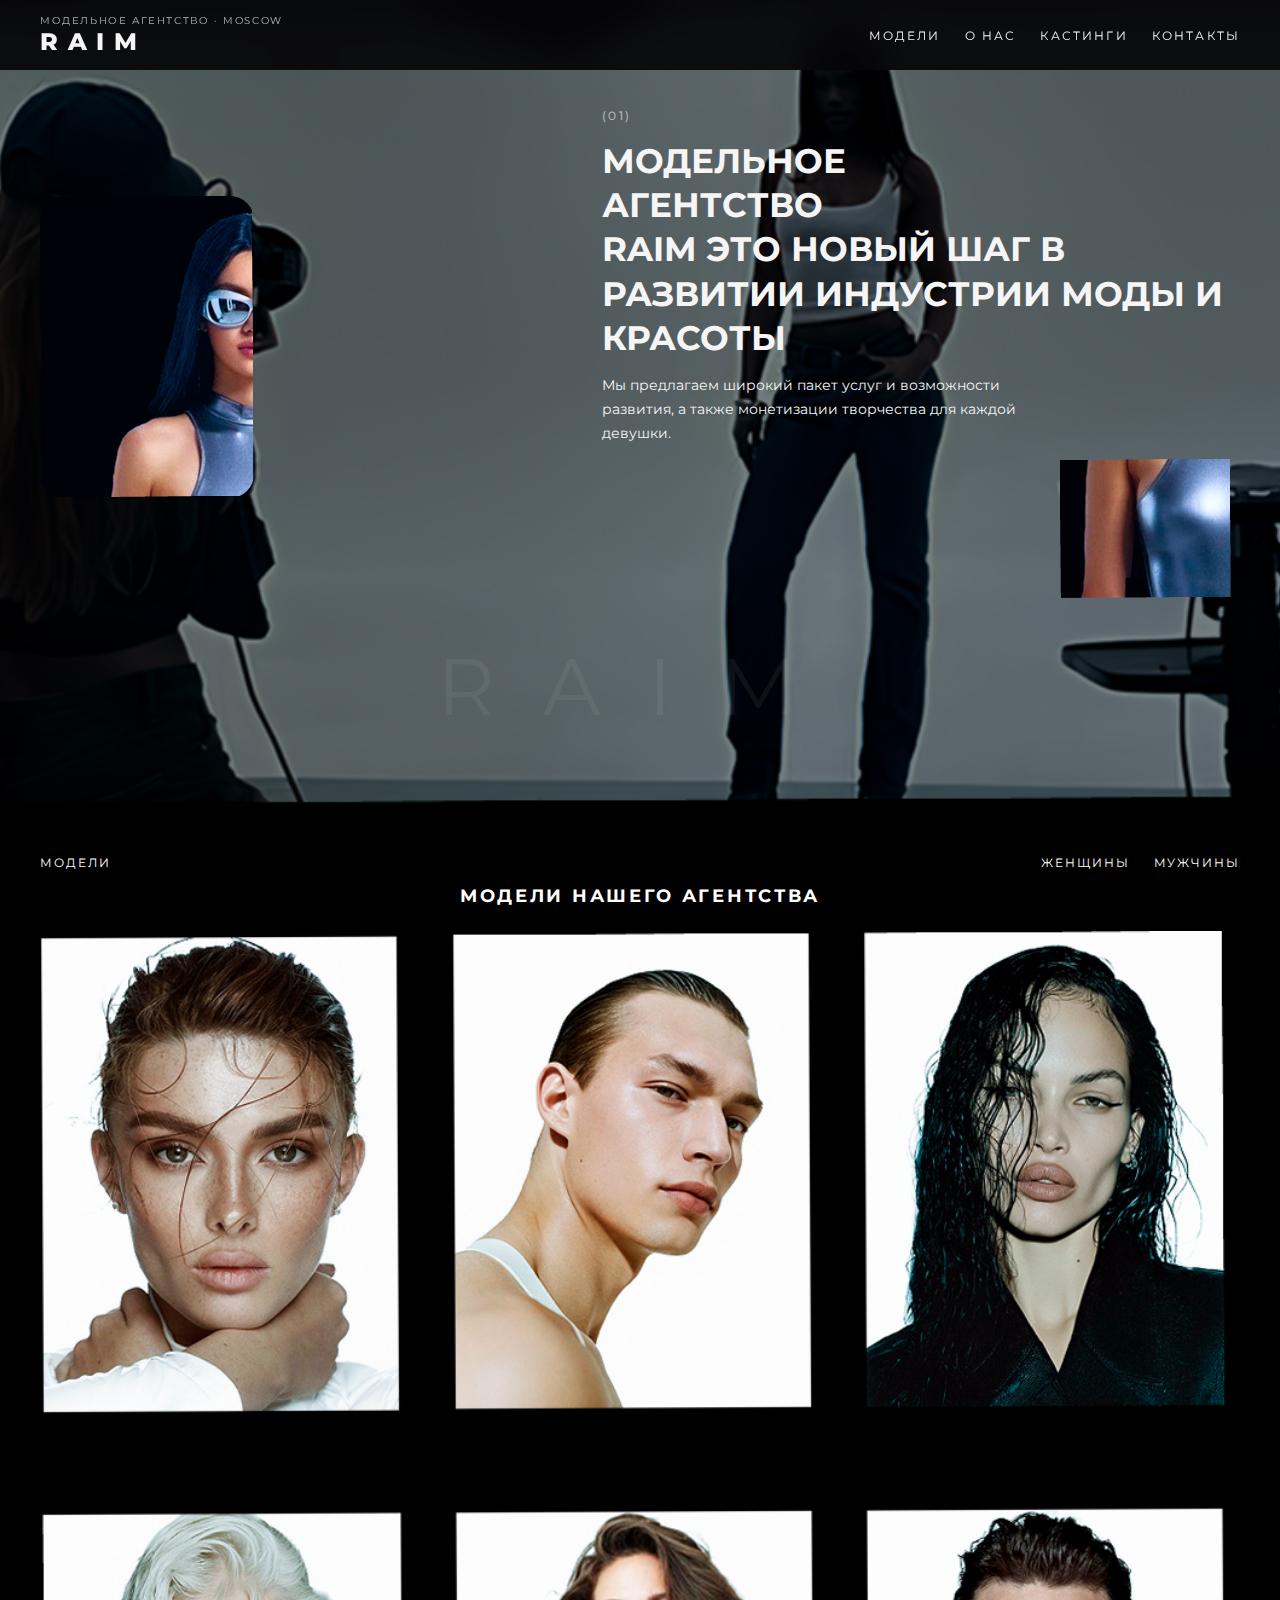
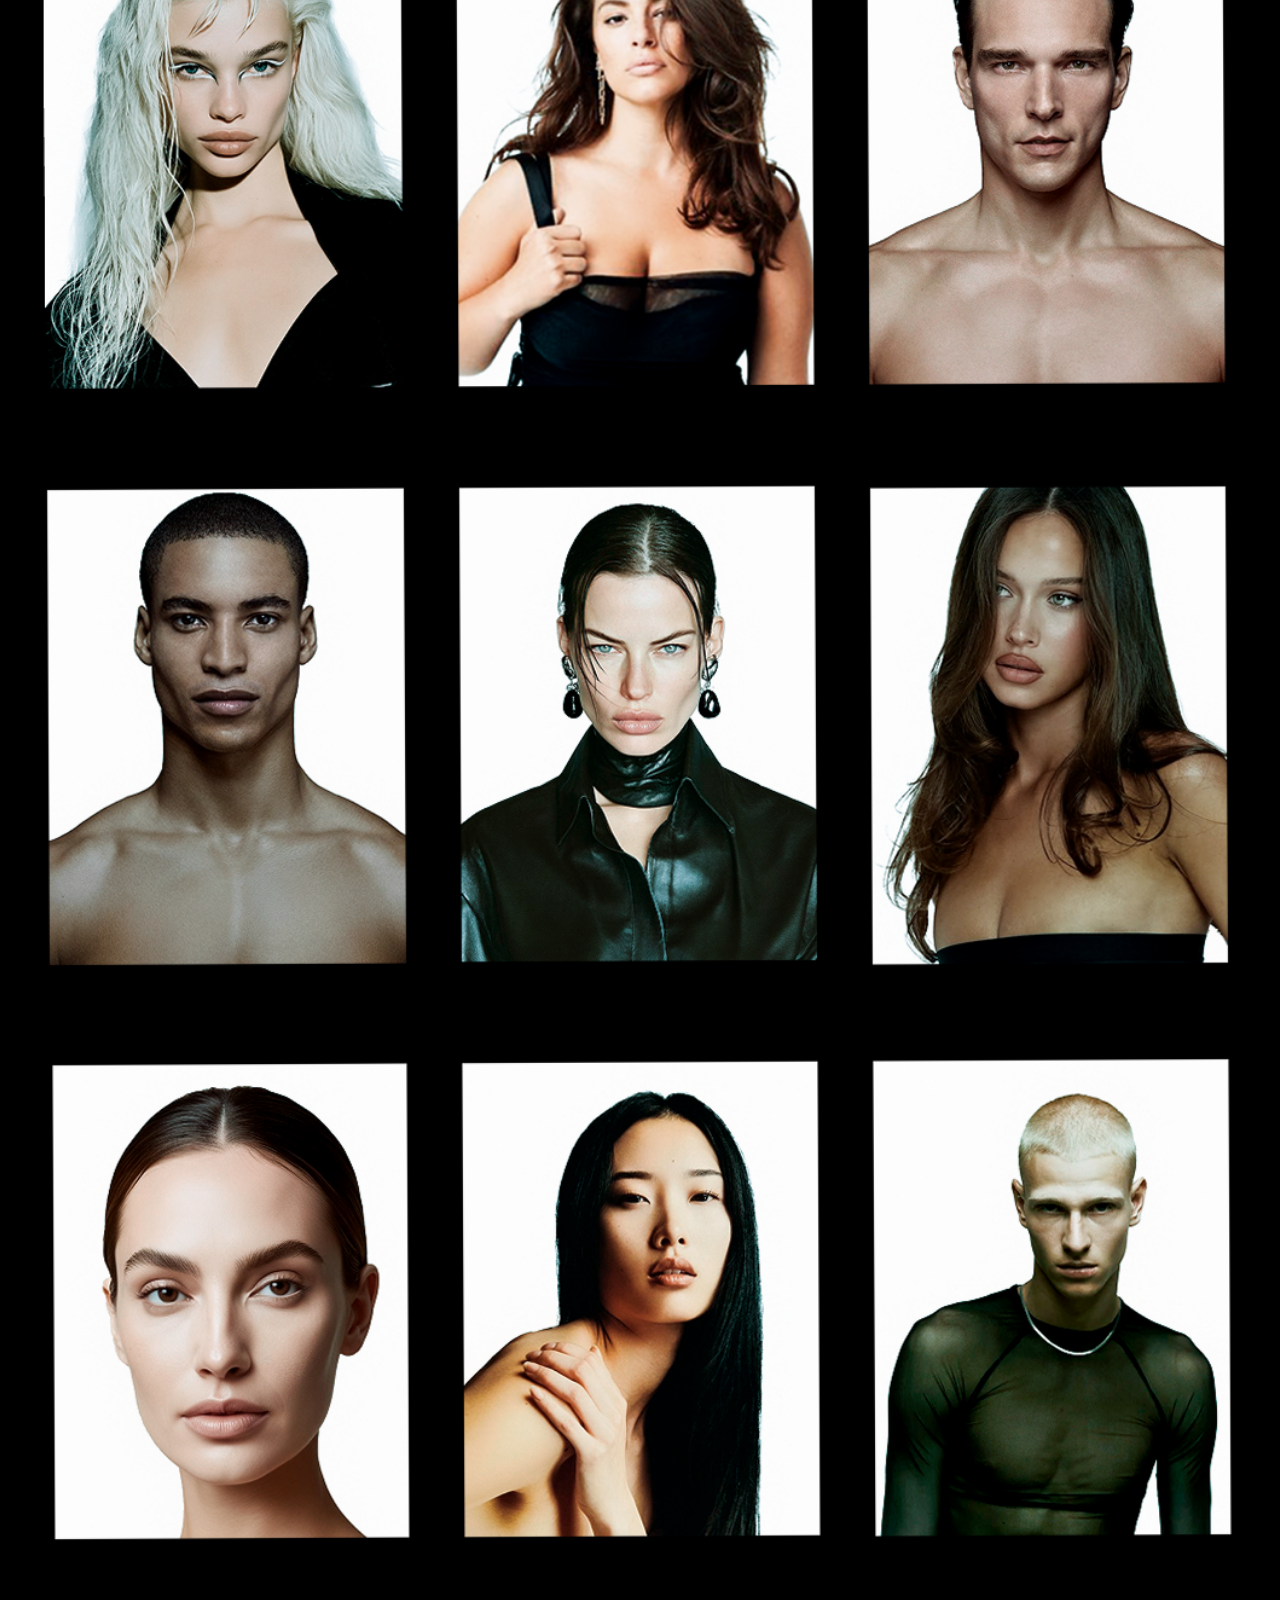
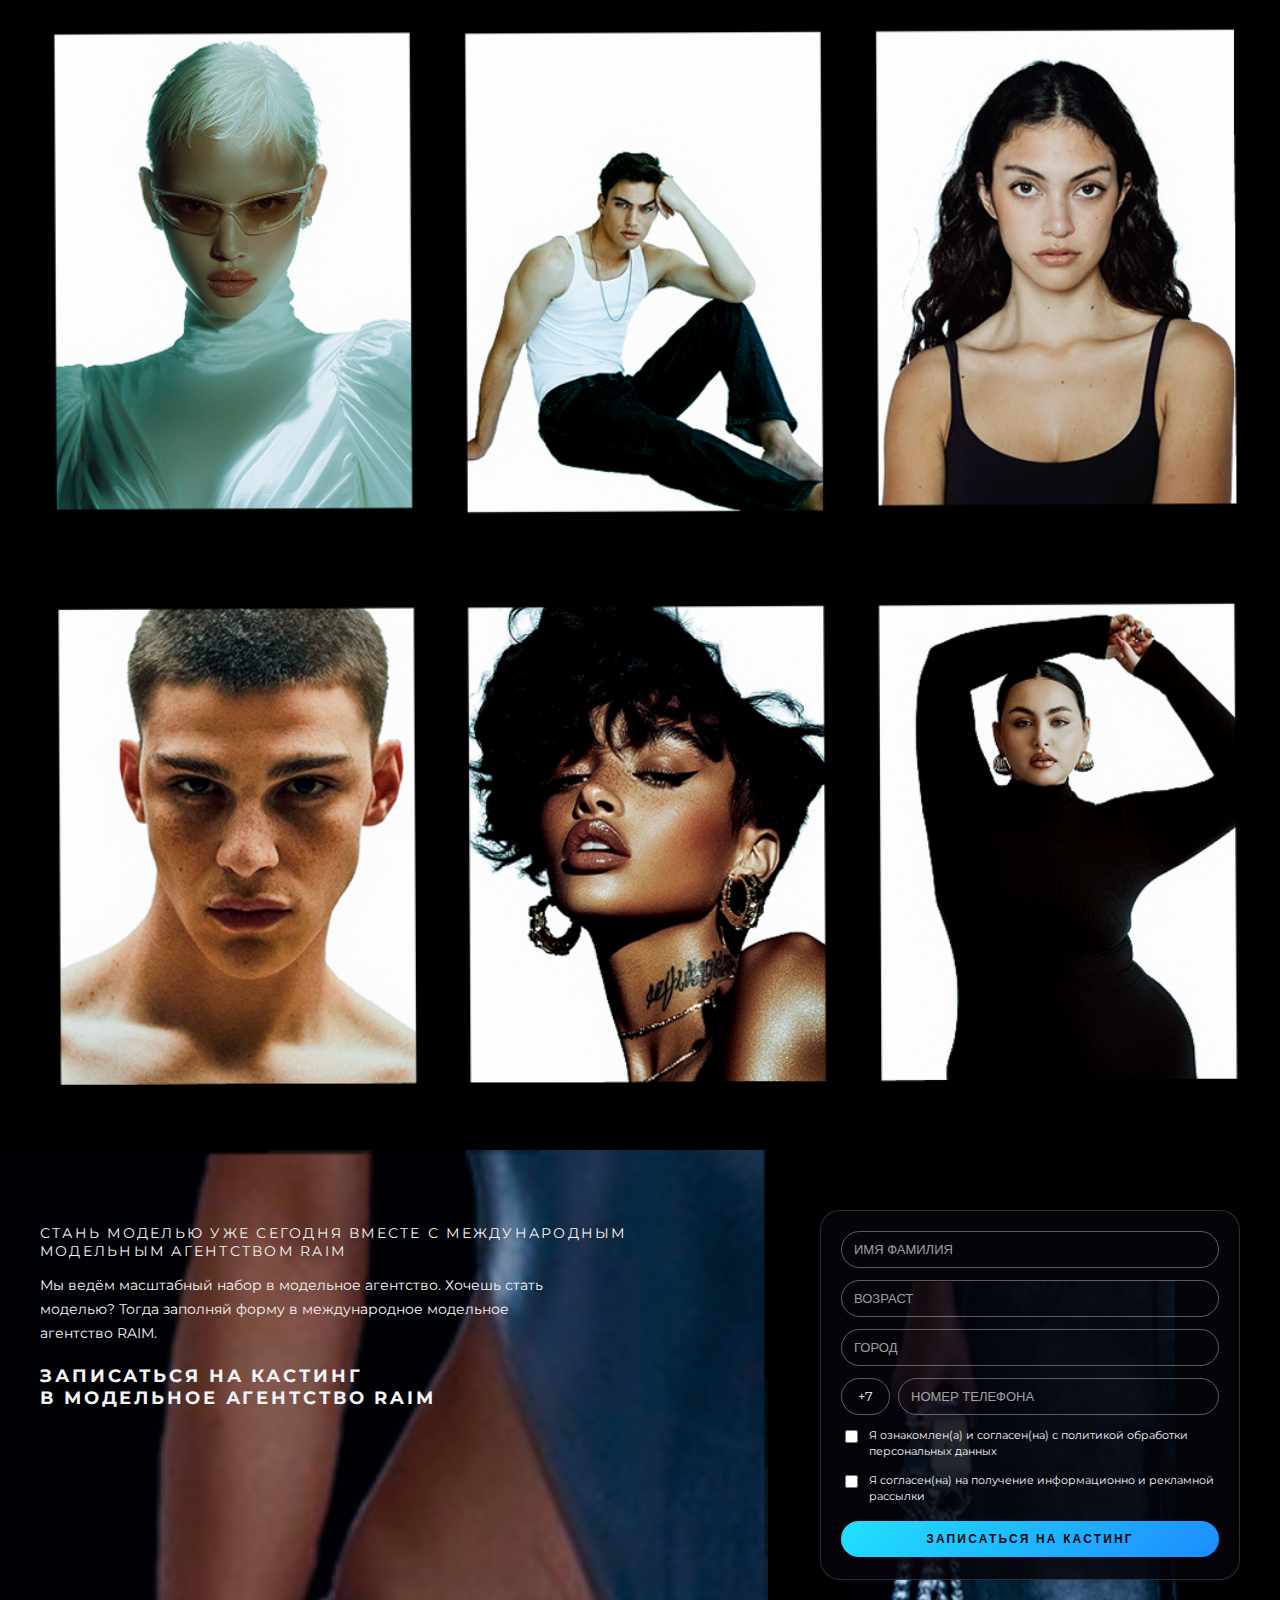
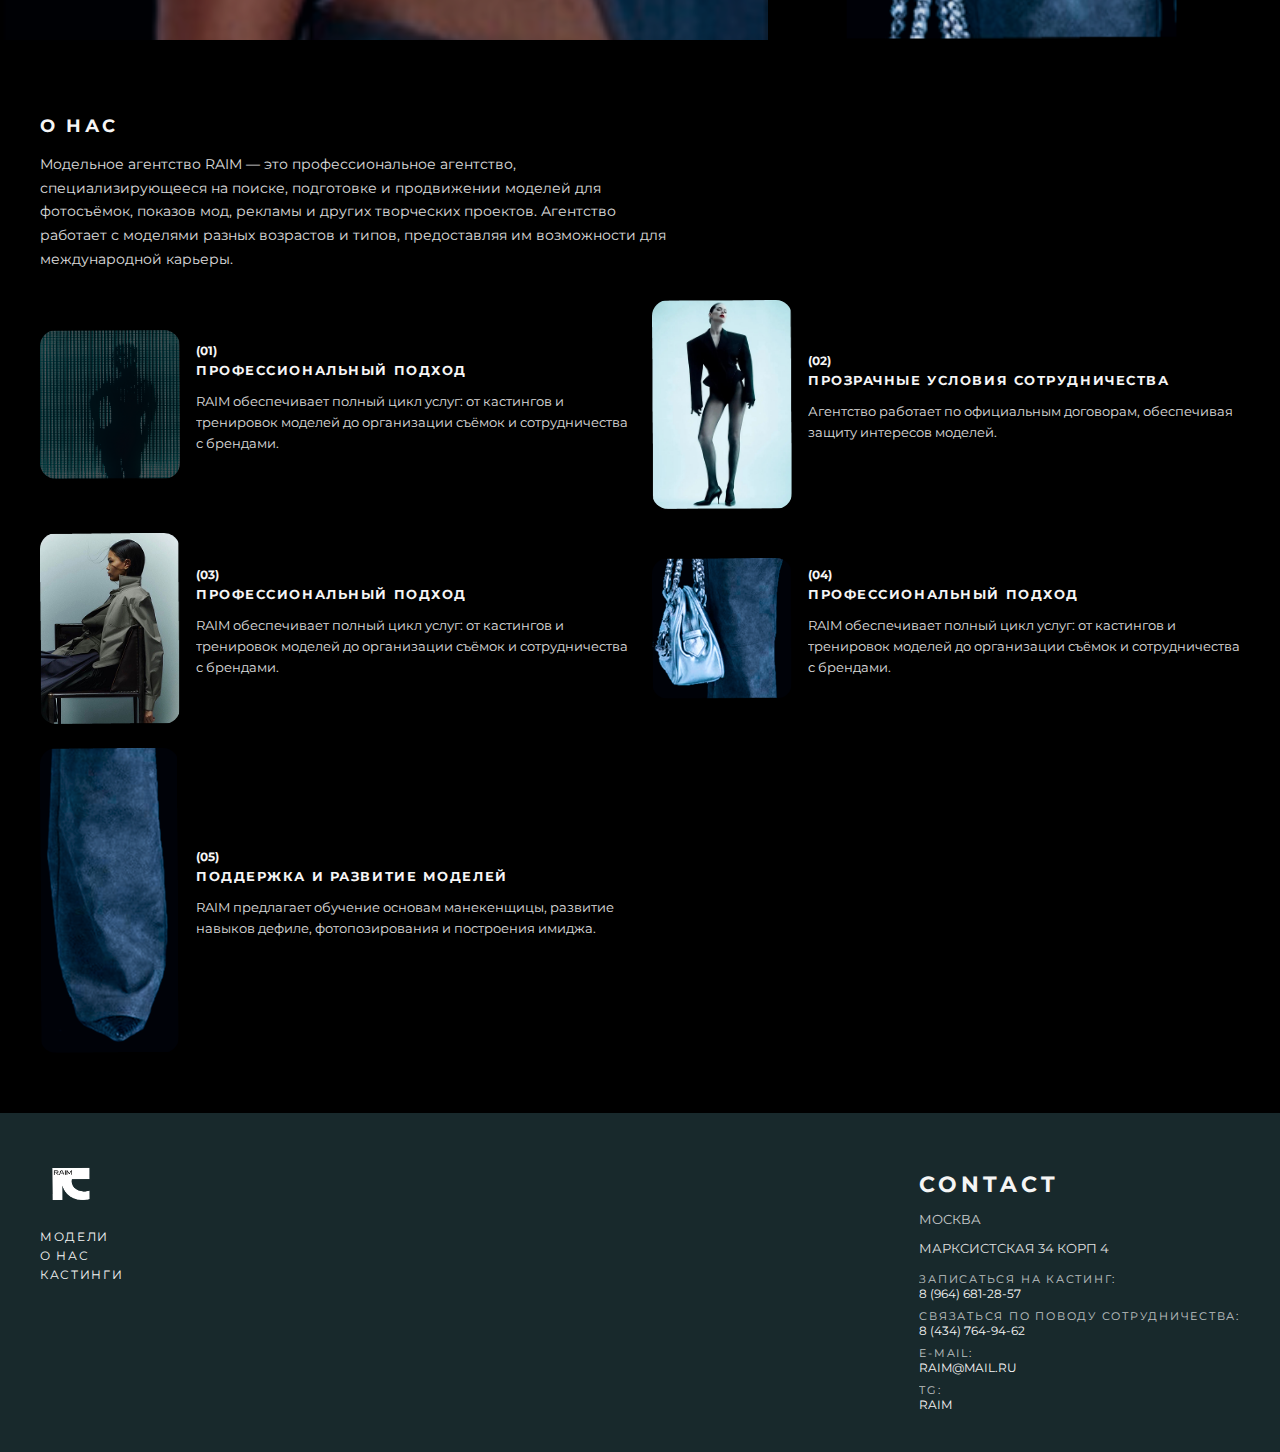
<file: imported_zip/index.html>
<!DOCTYPE html>
<html lang="ru">
<head>
  <meta charset="UTF-8">
  <title>RAIM — Модельное агентство</title>
  <meta name="viewport" content="width=device-width, initial-scale=1.0">
  <link href="https://fonts.googleapis.com/css2?family=Montserrat:wght@300;400;500;600;700;800&display=swap" rel="stylesheet">
  <link rel="stylesheet" href="css/style.css">
</head>
<body>
  <!-- Header -->
  <header class="header">
    <div class="container header__inner">
      <div class="header__logo">
        <span class="header__logo-top">МОДЕЛЬНОЕ АГЕНТСТВО · MOSCOW</span>
        <span class="header__logo-main">RAIM</span>
      </div>

      <input type="checkbox" id="menu-toggle" class="header__toggle">
      <label for="menu-toggle" class="header__burger" aria-label="Открыть меню">
        <span></span><span></span><span></span>
      </label>

      <nav class="header__nav">
        <a href="#models" class="header__link">МОДЕЛИ</a>
        <a href="#about" class="header__link">О НАС</a>
        <a href="#casting" class="header__link">КАСТИНГИ</a>
        <a href="#contact" class="header__link">КОНТАКТЫ</a>
      </nav>
    </div>
  </header>

  <main>
    <!-- Hero -->
    <section class="hero" id="top">
      <div class="hero__bg">
        <img src="assets/background.png" alt="" class="hero__bg-img">
      </div>

      <div class="container hero__inner">
        <div class="hero__left">
          <div class="hero__photo-main">
            <img src="assets/first.png" alt="Модель RAIM">
          </div>
        </div>
        <div class="hero__right">
          <p class="hero__kicker">(01)</p>
          <h1 class="hero__title">
            МОДЕЛЬНОЕ<br>АГЕНТСТВО<br>RAIM ЭТО НОВЫЙ ШАГ В<br>
            РАЗВИТИИ ИНДУСТРИИ МОДЫ И КРАСОТЫ
          </h1>
          <p class="hero__text">
            Мы предлагаем широкий пакет услуг и возможности развития, а также
            монетизации творчества для каждой девушки.
          </p>
          <div class="hero__mini">
            <img src="assets/second.png" alt="Модель RAIM">
          </div>
        </div>
      </div>

      <div class="hero__word">
        <span>R</span><span>A</span><span>I</span><span>M</span>
      </div>
    </section>

    <!-- Models -->
    <section class="models" id="models">
      <div class="container">
        <div class="models__head">
          <div class="models__tabs-line">
            <span class="models__tab-left">МОДЕЛИ</span>
            <div class="models__tabs-center">
              <span>ЖЕНЩИНЫ</span>
              <span>МУЖЧИНЫ</span>
            </div>
          </div>
          <h2 class="models__title">
            МОДЕЛИ НАШЕГО АГЕНТСТВА
          </h2>
        </div>

        <!-- Вариант как в макете: единое изображение сетки моделей -->
        <div class="models__image-wrapper">
          <img src="assets/models.png" alt="Модели агентства RAIM" class="models__image">
        </div>
      </div>
    </section>

    <!-- Casting -->
    <section class="casting" id="casting">
      <div class="casting__bg">
        <img src="assets/third.png" alt="" class="casting__bg-img casting__bg-img_main">
        <img src="assets/fourth.png" alt="" class="casting__bg-img casting__bg-img_side">
      </div>

      <div class="container casting__inner">
        <div class="casting__text">
          <p class="casting__kicker">
            Стань моделью уже сегодня вместе с международным модельным агентством RAIM
          </p>
          <p class="casting__lead">
            Мы ведём масштабный набор в модельное агентство. Хочешь стать моделью?
            Тогда заполняй форму в международное модельное агентство RAIM.
          </p>
          <h2 class="casting__title">
            ЗАПИСАТЬСЯ НА КАСТИНГ<br>
            В МОДЕЛЬНОЕ АГЕНТСТВО RAIM
          </h2>
        </div>

        <form class="casting__form">
          <input type="text" name="name" placeholder="ИМЯ ФАМИЛИЯ" required>
          <input type="number" name="age" placeholder="ВОЗРАСТ" required>
          <input type="text" name="city" placeholder="ГОРОД" required>
          <div class="casting__phone">
            <span class="casting__phone-prefix">+7</span>
            <input type="tel" name="phone" placeholder="НОМЕР ТЕЛЕФОНА" required>
          </div>

          <label class="casting__checkbox">
            <input type="checkbox" required>
            <span>Я ознакомлен(а) и согласен(на) с политикой обработки персональных данных</span>
          </label>

          <label class="casting__checkbox">
            <input type="checkbox">
            <span>Я согласен(на) на получение информационно и рекламной рассылки</span>
          </label>

          <button type="submit" class="btn">
            ЗАПИСАТЬСЯ НА КАСТИНГ
          </button>
        </form>
      </div>
    </section>

    <!-- About -->
    <section class="about" id="about">
      <div class="container">
        <h2 class="section-title">О НАС</h2>
        <p class="about__lead">
          Модельное агентство RAIM — это профессиональное агентство, специализирующееся
          на поиске, подготовке и продвижении моделей для фотосъёмок, показов мод,
          рекламы и других творческих проектов. Агентство работает с моделями разных
          возрастов и типов, предоставляя им возможности для международной карьеры.
        </p>

        <div class="about__grid">
          <article class="about__item">
            <div class="about__img-wrap">
              <img src="assets/1.png" alt="Профессиональный подход">
            </div>
            <div class="about__item-content">
              <h3 class="about__item-kicker">(01)</h3>
              <h3 class="about__item-title">ПРОФЕССИОНАЛЬНЫЙ ПОДХОД</h3>
              <p class="about__item-text">
                RAIM обеспечивает полный цикл услуг: от кастингов и тренировок моделей
                до организации съёмок и сотрудничества с брендами.
              </p>
            </div>
          </article>

          <article class="about__item">
            <div class="about__img-wrap">
              <img src="assets/2.png" alt="Прозрачные условия">
            </div>
            <div class="about__item-content">
              <h3 class="about__item-kicker">(02)</h3>
              <h3 class="about__item-title">ПРОЗРАЧНЫЕ УСЛОВИЯ СОТРУДНИЧЕСТВА</h3>
              <p class="about__item-text">
                Агентство работает по официальным договорам, обеспечивая защиту интересов моделей.
              </p>
            </div>
          </article>

          <article class="about__item">
            <div class="about__img-wrap">
              <img src="assets/3.png" alt="Профессиональный подход">
            </div>
            <div class="about__item-content">
              <h3 class="about__item-kicker">(03)</h3>
              <h3 class="about__item-title">ПРОФЕССИОНАЛЬНЫЙ ПОДХОД</h3>
              <p class="about__item-text">
                RAIM обеспечивает полный цикл услуг: от кастингов и тренировок моделей
                до организации съёмок и сотрудничества с брендами.
              </p>
            </div>
          </article>

          <article class="about__item">
            <div class="about__img-wrap">
              <img src="assets/fivth.png" alt="Профессиональный подход">
            </div>
            <div class="about__item-content">
              <h3 class="about__item-kicker">(04)</h3>
              <h3 class="about__item-title">ПРОФЕССИОНАЛЬНЫЙ ПОДХОД</h3>
              <p class="about__item-text">
                RAIM обеспечивает полный цикл услуг: от кастингов и тренировок моделей
                до организации съёмок и сотрудничества с брендами.
              </p>
            </div>
          </article>

          <article class="about__item">
            <div class="about__img-wrap">
              <img src="assets/sixth.png" alt="Поддержка и развитие моделей">
            </div>
            <div class="about__item-content">
              <h3 class="about__item-kicker">(05)</h3>
              <h3 class="about__item-title">ПОДДЕРЖКА И РАЗВИТИЕ МОДЕЛЕЙ</h3>
              <p class="about__item-text">
                RAIM предлагает обучение основам манекенщицы, развитие навыков дефиле,
                фотопозирования и построения имиджа.
              </p>
            </div>
          </article>
        </div>
      </div>
    </section>

    <!-- Contact -->
    <section class="contact" id="contact">
      <div class="container contact__inner">
        <div class="contact__left">
          <div class="contact__logo">
            <img src="assets/logo.png" alt="RAIM логотип">
          </div>
          <nav class="contact__nav">
            <a href="#models">МОДЕЛИ</a>
            <a href="#about">О НАС</a>
            <a href="#casting">КАСТИНГИ</a>
          </nav>
        </div>

        <div class="contact__right">
          <h2 class="contact__title">CONTACT</h2>
          <p class="contact__city">МОСКВА</p>
          <p class="contact__address">МАРКСИСТСКАЯ 34 КОРП 4</p>

          <div class="contact__rows">
            <div class="contact__row">
              <span class="contact__label">ЗАПИСАТЬСЯ НА КАСТИНГ:</span>
              <a href="tel:+79646812857" class="contact__value">8 (964) 681-28-57</a>
            </div>
            <div class="contact__row">
              <span class="contact__label">СВЯЗАТЬСЯ ПО ПОВОДУ СОТРУДНИЧЕСТВА:</span>
              <a href="tel:+74347649462" class="contact__value">8 (434) 764-94-62</a>
            </div>
            <div class="contact__row">
              <span class="contact__label">E-MAIL:</span>
              <a href="mailto:RAIM@MAIL.RU" class="contact__value">RAIM@MAIL.RU</a>
            </div>
            <div class="contact__row">
              <span class="contact__label">TG:</span>
              <span class="contact__value">RAIM</span>
            </div>
          </div>
        </div>
      </div>
    </section>
  </main>
</body>
</html>
</file>
<file: imported_zip/css/style.css>
*,
*::before,
*::after {
  box-sizing: border-box;
}

html, body {
  margin: 0;
  padding: 0;
}

body {
  font-family: "Montserrat", system-ui, -apple-system, BlinkMacSystemFont, sans-serif;
  background-color: #050608;
  color: #f5f5f5;
}

img {
  max-width: 100%;
  display: block;
}

a {
  color: inherit;
  text-decoration: none;
}

.container {
  width: min(1200px, 100% - 32px);
  margin-inline: auto;
}

/* Header */

.header {
  position: fixed;
  top: 0;
  left: 0;
  right: 0;
  z-index: 100;
  background: rgba(5, 5, 8, 0.92);
  backdrop-filter: blur(16px);
}

.header__inner {
  display: flex;
  align-items: center;
  justify-content: space-between;
  padding-block: 14px;
}

.header__logo-top {
  font-size: 10px;
  letter-spacing: 0.16em;
  text-transform: uppercase;
  opacity: 0.7;
  display: block;
}

.header__logo-main {
  font-size: 24px;
  font-weight: 800;
  letter-spacing: 0.4em;
  text-transform: uppercase;
  margin-top: 2px;
}

.header__nav {
  display: flex;
  gap: 24px;
  font-size: 12px;
  text-transform: uppercase;
  letter-spacing: 0.18em;
}

.header__link {
  position: relative;
  padding-block: 2px;
}

.header__link::after {
  content: "";
  position: absolute;
  left: 0;
  bottom: -4px;
  width: 0;
  height: 1px;
  background: #9ef0ff;
  transition: width 0.2s ease;
}

.header__link:hover::after {
  width: 100%;
}

.header__toggle {
  display: none;
}

.header__burger {
  display: none;
  width: 24px;
  height: 18px;
  flex-direction: column;
  justify-content: space-between;
  cursor: pointer;
}

.header__burger span {
  height: 2px;
  width: 100%;
  background: #f5f5f5;
  border-radius: 999px;
}

/* Hero */

.hero {
  position: relative;
  padding-top: 96px;
  padding-bottom: 72px;
  overflow: hidden;
  background-color: #000;
}

.hero__bg {
  position: absolute;
  inset: 0;
  opacity: 0.5;
  pointer-events: none;
}

.hero__bg-img {
  width: 100%;
  height: 100%;
  object-fit: cover;
}

.hero__inner {
  position: relative;
  display: grid;
  grid-template-columns: minmax(0, 0.9fr) minmax(0, 1.1fr);
  gap: 40px;
  align-items: center;
  z-index: 1;
}

.hero__photo-main img {
  border-radius: 24px;
}

.hero__mini {
  max-width: 180px;
  margin-left: auto;
}

.hero__kicker {
  font-size: 12px;
  text-transform: uppercase;
  letter-spacing: 0.2em;
  opacity: 0.7;
}

.hero__title {
  margin: 16px 0 12px;
  font-size: clamp(26px, 3vw, 34px);
  text-transform: uppercase;
  line-height: 1.3;
}

.hero__text {
  font-size: 14px;
  line-height: 1.7;
  max-width: 420px;
}

.hero__word {
  margin-top: 40px;
  text-align: center;
  font-size: clamp(40px, 10vw, 80px);
  letter-spacing: 0.6em;
  text-transform: uppercase;
  opacity: 0.06;
}

/* Models */

.models {
  padding-block: 48px 64px;
  background-color: #000;
}

.models__head {
  margin-bottom: 24px;
  color: #fff;
}

.models__tabs-line {
  display: flex;
  justify-content: space-between;
  font-size: 12px;
  text-transform: uppercase;
  letter-spacing: 0.16em;
  margin-bottom: 4px;
}

.models__tabs-center {
  display: flex;
  gap: 24px;
}

.models__title {
  font-size: 18px;
  text-align: center;
  text-transform: uppercase;
  letter-spacing: 0.15em;
}

.models__image-wrapper {
  margin-top: 24px;
}

.models__image {
  width: 100%;
  height: auto;
}

/* Casting */

.casting {
  position: relative;
  padding-block: 60px;
  background-color: #000;
  overflow: hidden;
}

.casting__bg {
  position: absolute;
  inset: 0;
  pointer-events: none;
}

.casting__bg-img_main {
  position: absolute;
  left: 0;
  top: 0;
  width: 60%;
  opacity: 0.65;
}

.casting__bg-img_side {
  position: absolute;
  right: 8%;
  bottom: 0;
  width: 26%;
  opacity: 0.9;
}

.casting__inner {
  position: relative;
  z-index: 1;
  display: grid;
  grid-template-columns: minmax(0, 1.1fr) minmax(0, 1fr);
  gap: 40px;
}

.casting__kicker {
  font-size: 14px;
  text-transform: uppercase;
  letter-spacing: 0.16em;
  margin-bottom: 12px;
}

.casting__lead {
  font-size: 14px;
  line-height: 1.7;
  margin-bottom: 20px;
  max-width: 520px;
}

.casting__title {
  font-size: 18px;
  text-transform: uppercase;
  letter-spacing: 0.16em;
}

.casting__form {
  display: flex;
  flex-direction: column;
  gap: 12px;
  padding: 20px 20px 22px;
  background: rgba(5, 5, 10, 0.85);
  border-radius: 20px;
  border: 1px solid rgba(255, 255, 255, 0.16);
  max-width: 420px;
  margin-left: auto;
}

.casting__form input {
  padding: 10px 12px;
  border-radius: 999px;
  border: 1px solid rgba(255, 255, 255, 0.35);
  background: transparent;
  color: #f5f5f5;
  font-size: 13px;
}

.casting__form input::placeholder {
  color: rgba(245, 245, 245, 0.65);
}

.casting__phone {
  display: grid;
  grid-template-columns: auto 1fr;
  gap: 8px;
}

.casting__phone-prefix {
  padding-inline: 16px;
  display: inline-flex;
  align-items: center;
  border-radius: 999px;
  border: 1px solid rgba(255, 255, 255, 0.35);
  font-size: 13px;
}

.casting__checkbox {
  display: flex;
  gap: 8px;
  align-items: flex-start;
  font-size: 11px;
  line-height: 1.5;
}

.casting__checkbox input {
  margin-top: 3px;
}

.btn {
  margin-top: 4px;
  padding: 11px 14px;
  border-radius: 999px;
  border: 0;
  cursor: pointer;
  background: linear-gradient(135deg, #22e1ff, #1d8cff);
  color: #050608;
  font-weight: 600;
  font-size: 12px;
  letter-spacing: 0.18em;
  text-transform: uppercase;
}

/* About */

.about {
  padding-block: 60px;
  background-color: #000;
}

.section-title {
  text-transform: uppercase;
  font-size: 18px;
  margin-bottom: 16px;
  letter-spacing: 0.18em;
}

.about__lead {
  max-width: 640px;
  font-size: 14px;
  line-height: 1.7;
  opacity: 0.9;
  margin-bottom: 28px;
}

.about__grid {
  display: grid;
  grid-template-columns: repeat(2, minmax(0, 1fr));
  gap: 24px;
}

.about__item {
  display: grid;
  grid-template-columns: 140px minmax(0, 1fr);
  gap: 16px;
  align-items: center;
}

.about__img-wrap img {
  border-radius: 16px;
}

.about__item-kicker {
  font-size: 12px;
  margin: 0 0 4px;
}

.about__item-title {
  margin: 0 0 6px;
  font-size: 13px;
  text-transform: uppercase;
  letter-spacing: 0.12em;
}

.about__item-text {
  font-size: 13px;
  line-height: 1.6;
  opacity: 0.9;
}

/* Contact */

.contact {
  padding-block: 40px 32px;
  background-color: #18292c;
  color: #f5f5f5;
}

.contact__inner {
  display: flex;
  justify-content: space-between;
  gap: 40px;
  flex-wrap: wrap;
  align-items: flex-start;
}

.contact__logo img {
  max-width: 64px;
}

.contact__nav {
  margin-top: 12px;
  display: flex;
  flex-direction: column;
  gap: 4px;
  font-size: 12px;
  text-transform: uppercase;
  letter-spacing: 0.14em;
}

.contact__title {
  font-size: 22px;
  text-transform: uppercase;
  letter-spacing: 0.18em;
  margin-bottom: 8px;
}

.contact__city {
  font-size: 13px;
  text-transform: uppercase;
  opacity: 0.8;
  margin-bottom: 4px;
}

.contact__address {
  font-size: 13px;
  opacity: 0.9;
}

.contact__rows {
  margin-top: 16px;
  font-size: 12px;
}

.contact__row {
  margin-bottom: 8px;
}

.contact__label {
  display: block;
  font-size: 11px;
  text-transform: uppercase;
  letter-spacing: 0.16em;
  opacity: 0.75;
}

.contact__value {
  display: block;
}

/* Responsive */

@media (max-width: 992px) {
  .hero__inner {
    grid-template-columns: minmax(0, 1fr);
  }

  .casting__inner {
    grid-template-columns: minmax(0, 1fr);
  }

  .casting__form {
    margin-left: 0;
  }
}

@media (max-width: 768px) {
  .header__nav {
    position: absolute;
    right: 16px;
    top: 100%;
    background: rgba(5, 5, 8, 0.98);
    padding: 12px 16px;
    border-radius: 16px;
    flex-direction: column;
    gap: 12px;
    align-items: flex-end;
    min-width: 200px;
    display: none;
  }

  .header__burger {
    display: flex;
  }

  .header__toggle:checked ~ .header__nav {
    display: flex;
  }

  .about__grid {
    grid-template-columns: minmax(0, 1fr);
  }

  .about__item {
    grid-template-columns: minmax(0, 1fr);
  }

  .casting__bg-img_side {
    opacity: 0.4;
  }
}

@media (max-width: 480px) {
  .header__logo-main {
    font-size: 20px;
    letter-spacing: 0.26em;
  }

  .models__tabs-line {
    flex-direction: column;
    gap: 4px;
  }
}
</file>
